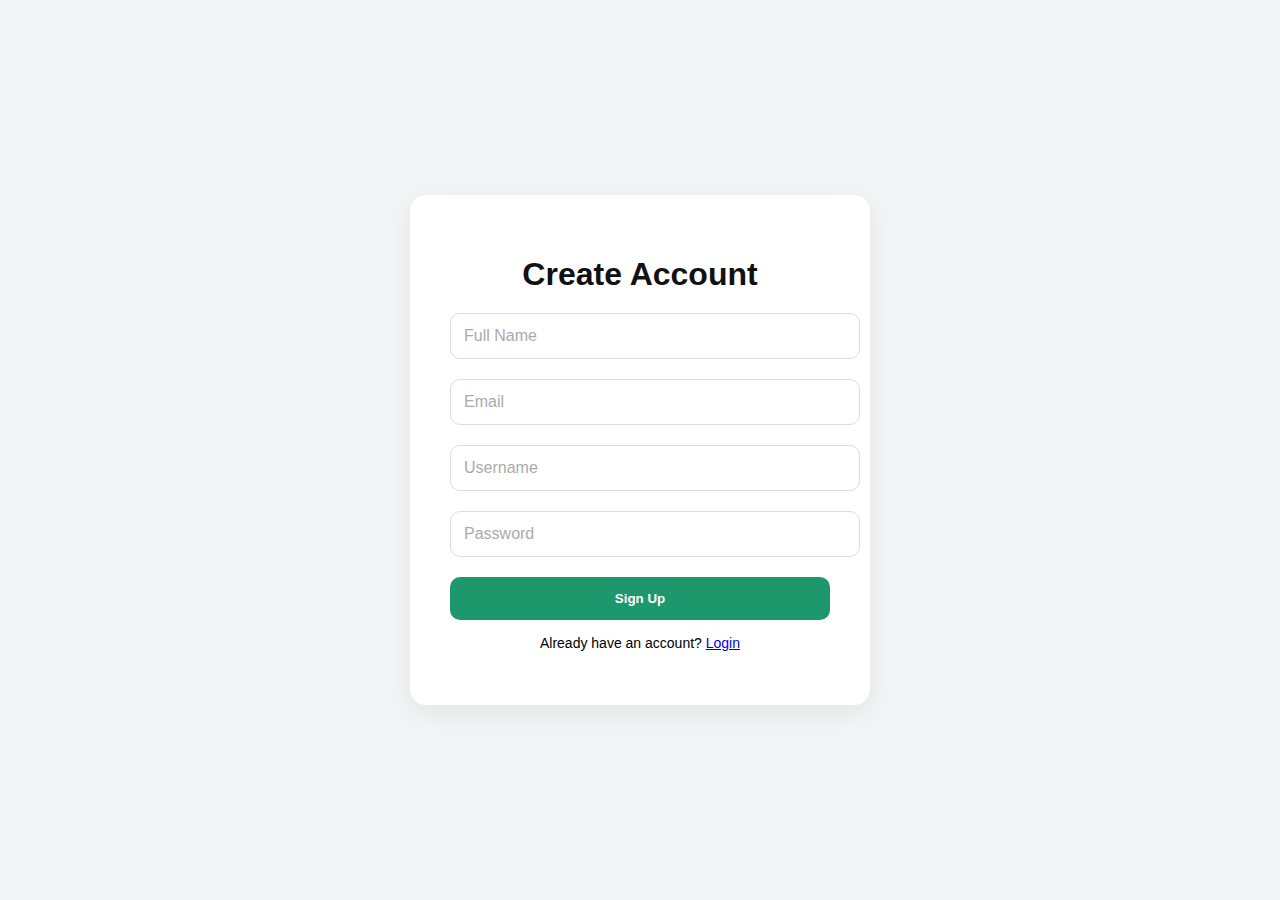
<file: index.html>
<!DOCTYPE html>
<html lang="en">
<head>
    <meta charset="UTF-8">
    <title>EMS Sign Up</title>
    <link rel="stylesheet" href="index.css">
</head>
<body>
<div class="auth-container">
    <div class="auth-card">
        <h1>Create Account</h1>
        <form id="signupForm">
            <div class="input-group">
                <input type="text" id="fullName" required>
                <label>Full Name</label>
            </div>
            <div class="input-group">
                <input type="email" id="email" required>
                <label>Email</label>
            </div>
            <div class="input-group">
                <input type="text" id="username" required>
                <label>Username</label>
            </div>
            <div class="input-group">
                <input type="password" id="password" required>
                <label>Password</label>
            </div>
            <button type="submit" class="btn-primary">Sign Up</button>
            <p class="switch-link">Already have an account? <a href="login.html">Login</a></p>
        </form>
    </div>
</div>
<script src="index.js"></script>
</body>
</html>
</file>
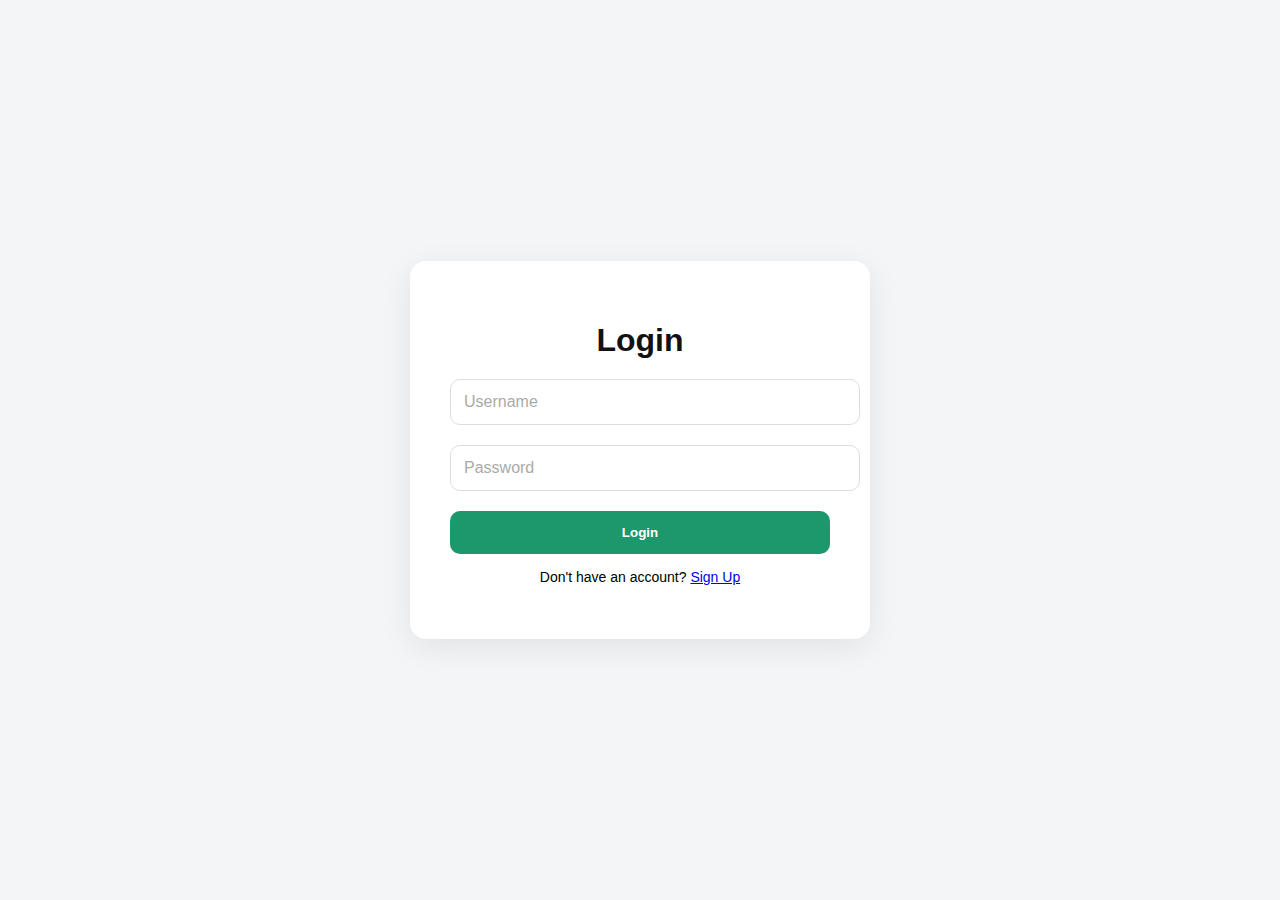
<file: add_employee.html>
<!DOCTYPE html>
<html lang="en">
<head>
<meta charset="UTF-8">
<title>Add Employee - EMS</title>
<link rel="stylesheet" href="add_employee.css">
<link rel="stylesheet" href="global-layout.css"> <!-- global sidebar/nav styles -->
</head>
<body>
    <!-- Add in layout.html or each page -->
<button id="menuToggle" class="menu-toggle">☰</button>

<div class="container">
<aside class="sidebar">
<h2>EMS</h2>
<nav>
<a href="dashboard.html">Dashboard</a>
<a href="employees.html">Employees</a>
<a href="add_employee.html" class="active">Add Employee</a>
<a href="attendance.html">Attendance</a>
<a href="payroll.html">Payroll</a>
<a href="departments.html">Departments</a>
<a href="reports.html">Reports</a>
<a href="profile.html">Profile</a>
<a href="settings.html">Settings</a>
<a href="#" id="logoutBtn" class="logout">Logout</a>
</nav>
</aside>

<main class="main-content">
<h1>Add New Employee</h1>
<form id="addEmployeeForm">
    <div class="input-group"><input type="text" id="name" required><label>Name</label></div>
    <div class="input-group"><input type="text" id="username" required><label>Username</label></div>
    <div class="input-group"><input type="email" id="email" required><label>Email</label></div>
    <div class="input-group"><input type="text" id="department" required><label>Department</label></div>
    <button type="submit" class="btn-primary">Add Employee</button>
</form>
</main>
</div>
<script src="add_employee.js"></script>
</body>
</html>
</file>
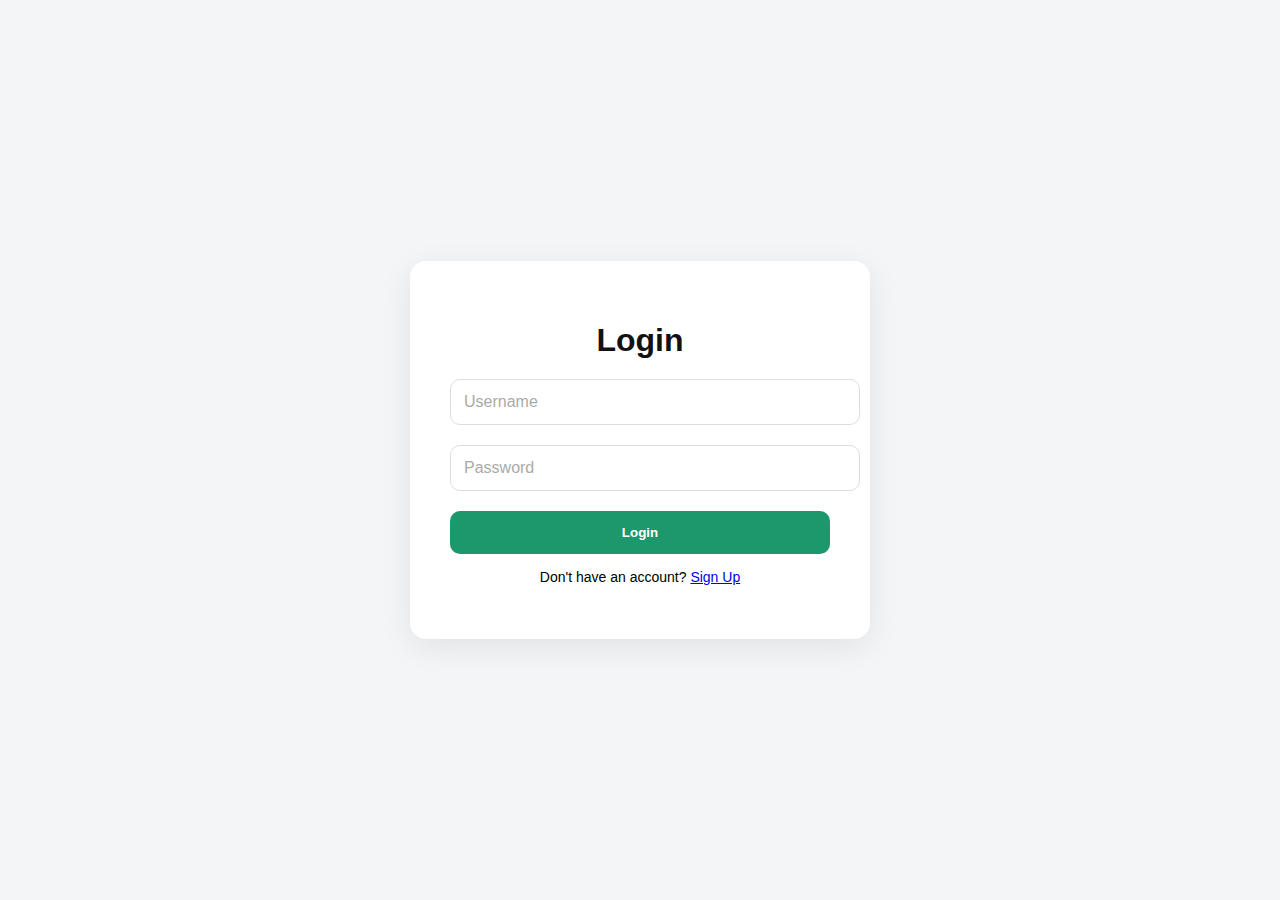
<file: attendance.html>
<!DOCTYPE html>
<html lang="en">
<head>
<meta charset="UTF-8">
<title>Attendance - EMS</title>
<link rel="stylesheet" href="attendance.css">
<link rel="stylesheet" href="global-layout.css"> <!-- global sidebar/nav styles -->
</head>
<body>
    <!-- Add in layout.html or each page -->
<button id="menuToggle" class="menu-toggle">☰</button>

<div class="container">
<aside class="sidebar">
<h2>EMS</h2>
<nav>
<a href="dashboard.html">Dashboard</a>
<a href="employees.html">Employees</a>
<a href="add_employee.html">Add Employee</a>
<a href="attendance.html" class="active">Attendance</a>
<a href="payroll.html">Payroll</a>
<a href="departments.html">Departments</a>
<a href="reports.html">Reports</a>
<a href="profile.html">Profile</a>
<a href="settings.html">Settings</a>
<a href="#" id="logoutBtn" class="logout">Logout</a>
</nav>
</aside>

<main class="main-content">
<h1>Attendance</h1>
<table id="attendanceTable">
<thead>
<tr><th>Name</th><th>Date</th><th>Status</th><th>Actions</th></tr>
</thead>
<tbody></tbody>
</table>
<button id="markAllPresent">Mark All Present Today</button>
</main>
</div>
<script src="attendance.js"></script>
</body>
</html>
</file>
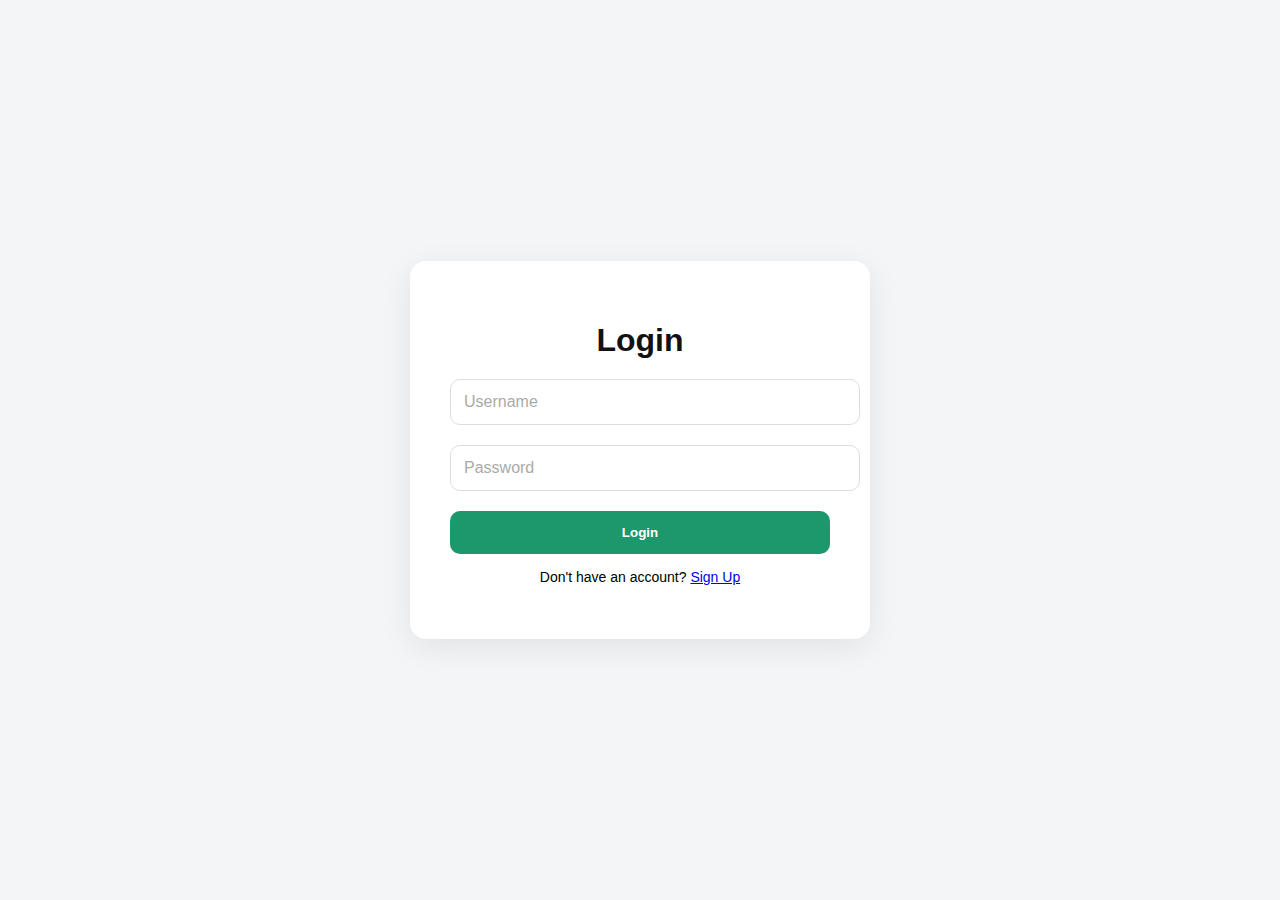
<file: departments.html>
<!DOCTYPE html>
<html lang="en">
<head>
<meta charset="UTF-8">
<title>Departments - EMS</title>
<link rel="stylesheet" href="departments.css">
</head>
<body>
    <!-- Add in layout.html or each page -->
<button id="menuToggle" class="menu-toggle">☰</button>

<div class="container">
<aside class="sidebar">
<h2>EMS</h2>
<nav>
<a href="dashboard.html">Dashboard</a>
<a href="employees.html">Employees</a>
<a href="add_employee.html">Add Employee</a>
<a href="attendance.html">Attendance</a>
<a href="payroll.html">Payroll</a>
<a href="departments.html" class="active">Departments</a>
<a href="reports.html">Reports</a>
<a href="profile.html">Profile</a>
<a href="settings.html">Settings</a>
<a href="#" id="logoutBtn" class="logout">Logout</a>
</nav>
</aside>

<main class="main-content">
<h1>Departments</h1>
<form id="addDeptForm">
<input type="text" id="deptName" placeholder="New Department" required>
<button type="submit">Add Department</button>
</form>
<ul id="deptList"></ul>
</main>
</div>
<script src="departments.js"></script>
</body>
</html>
</file>
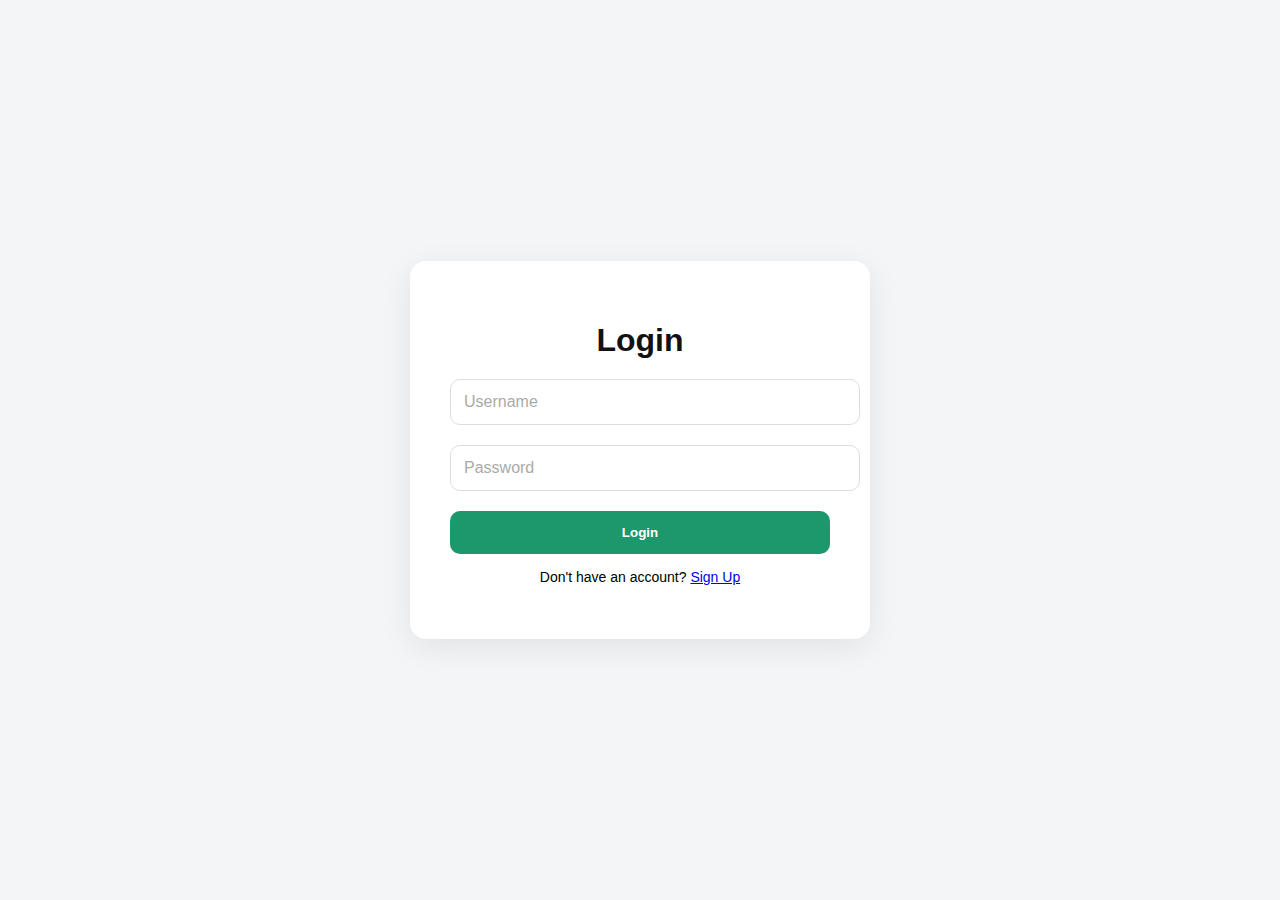
<file: employee.html>
<!DOCTYPE html>
<html lang="en">
<head>
<meta charset="UTF-8">
<title>Employees - EMS</title>
<link rel="stylesheet" href="employees.css">
</head>
<body>

<div class="container">
    <aside class="sidebar">
        <h2>EMS</h2>
        <nav>
            <a href="dashboard.html">Dashboard</a>
            <a href="employees.html" class="active">Employees</a>
            <a href="add_employee.html">Add Employee</a>
            <a href="attendance.html">Attendance</a>
            <a href="payroll.html">Payroll</a>
            <a href="departments.html">Departments</a>
            <a href="reports.html">Reports</a>
            <a href="profile.html">Profile</a>
            <a href="settings.html">Settings</a>
            <a href="#" id="logoutBtn" class="logout">Logout</a>
        </nav>
    </aside>

    <main class="main-content">
        <h1>Employees</h1>
        <input type="text" id="searchInput" placeholder="Search by name or username">
        <table id="employeeTable">
            <thead>
                <tr>
                    <th>Name</th>
                    <th>Username</th>
                    <th>Email</th>
                    <th>Department</th>
                    <th>Actions</th>
                </tr>
            </thead>
            <tbody></tbody>
        </table>
    </main>
</div>

<script src="employees.js"></script>
</body>
</html>
</file>
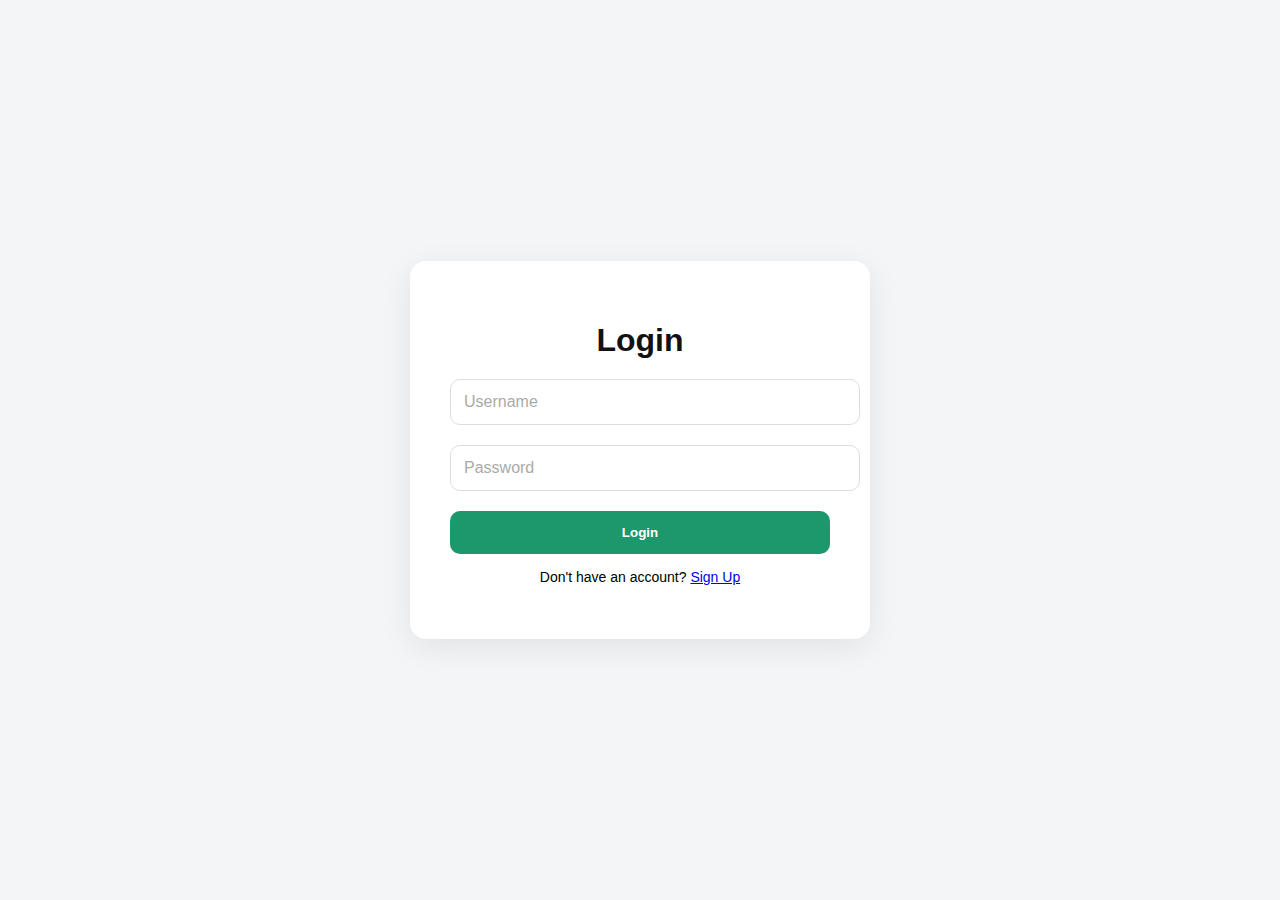
<file: employees.html>
<!DOCTYPE html>
<html lang="en">
<head>
<meta charset="UTF-8">
<title>Employees - EMS</title>
<link rel="stylesheet" href="employees.css">
</head>
<body>
<!-- Add in layout.html or each page -->
<button id="menuToggle" class="menu-toggle">☰</button>

<div class="container">
    <aside class="sidebar">
        <h2>EMS</h2>
        <nav>
            <a href="dashboard.html">Dashboard</a>
            <a href="employees.html" class="active">Employees</a>
            <a href="add_employee.html">Add Employee</a>
            <a href="attendance.html">Attendance</a>
            <a href="payroll.html">Payroll</a>
            <a href="departments.html">Departments</a>
            <a href="reports.html">Reports</a>
            <a href="profile.html">Profile</a>
            <a href="settings.html">Settings</a>
            <a href="#" id="logoutBtn" class="logout">Logout</a>
        </nav>
    </aside>

    <main class="main-content">
        <h1>Employees</h1>
        <input type="text" id="searchInput" placeholder="Search by name or username">
        <table id="employeeTable">
            <thead>
                <tr>
                    <th>Name</th>
                    <th>Username</th>
                    <th>Email</th>
                    <th>Department</th>
                    <th>Actions</th>
                </tr>
            </thead>
            <tbody></tbody>
        </table>
    </main>
</div>

<script src="employees.js"></script>
</body>
</html>
</file>
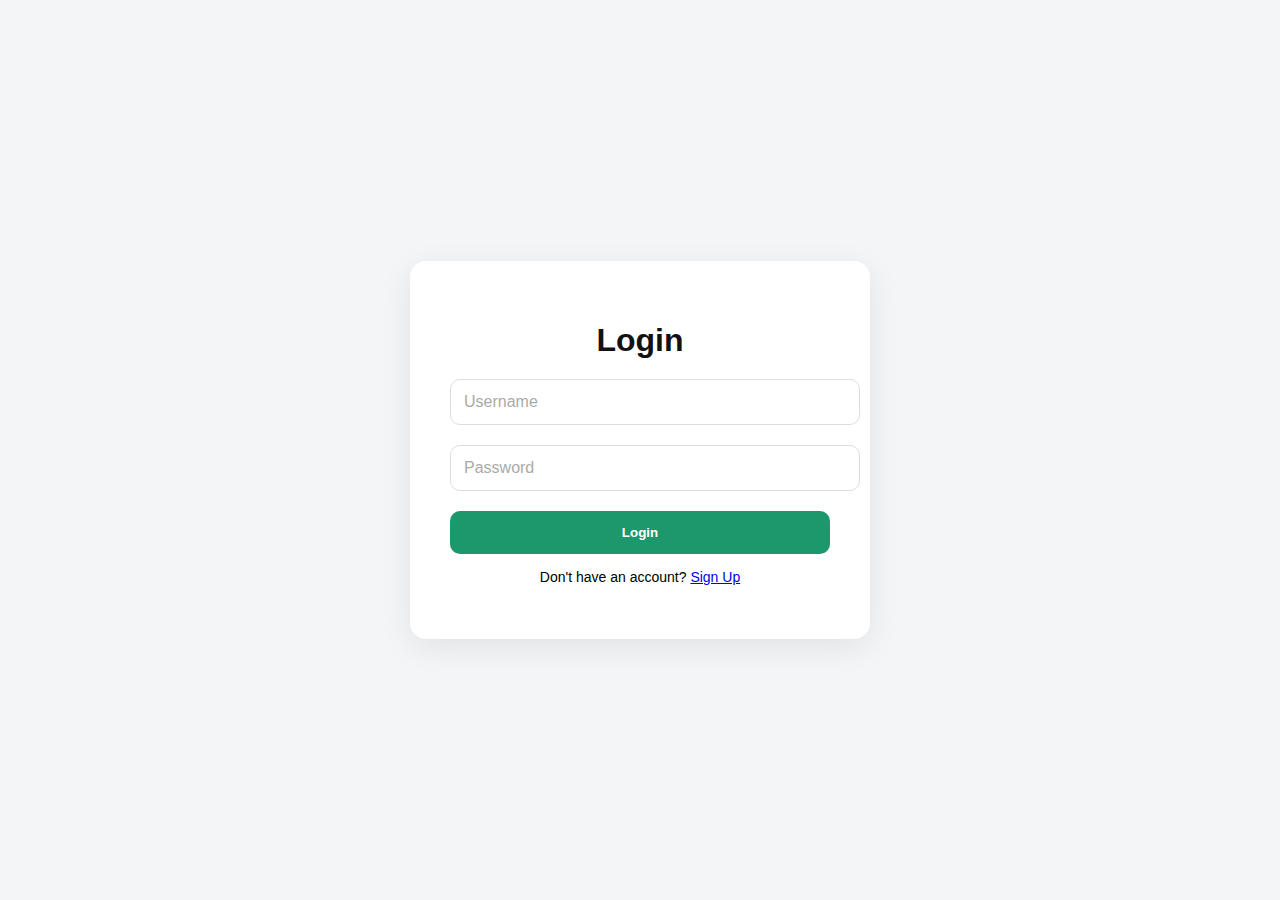
<file: login.html>
<!DOCTYPE html>
<html lang="en">
<head>
    <meta charset="UTF-8">
    <title>EMS Login</title>
    <link rel="stylesheet" href="login.css">
</head>
<body>
<div class="auth-container">
    <div class="auth-card">
        <h1>Login</h1>
        <form id="loginForm">
            <div class="input-group">
                <input id="username" required>
                <label>Username</label>
            </div>
            <div class="input-group">
                <input type="password" id="password" required>
                <label>Password</label>
            </div>
            <button type="submit" class="btn-primary">Login</button>
            <p class="switch-link">Don't have an account? <a href="index.html">Sign Up</a></p>
        </form>
    </div>
</div>
<script src="login.js"></script>
</body>
</html>
</file>
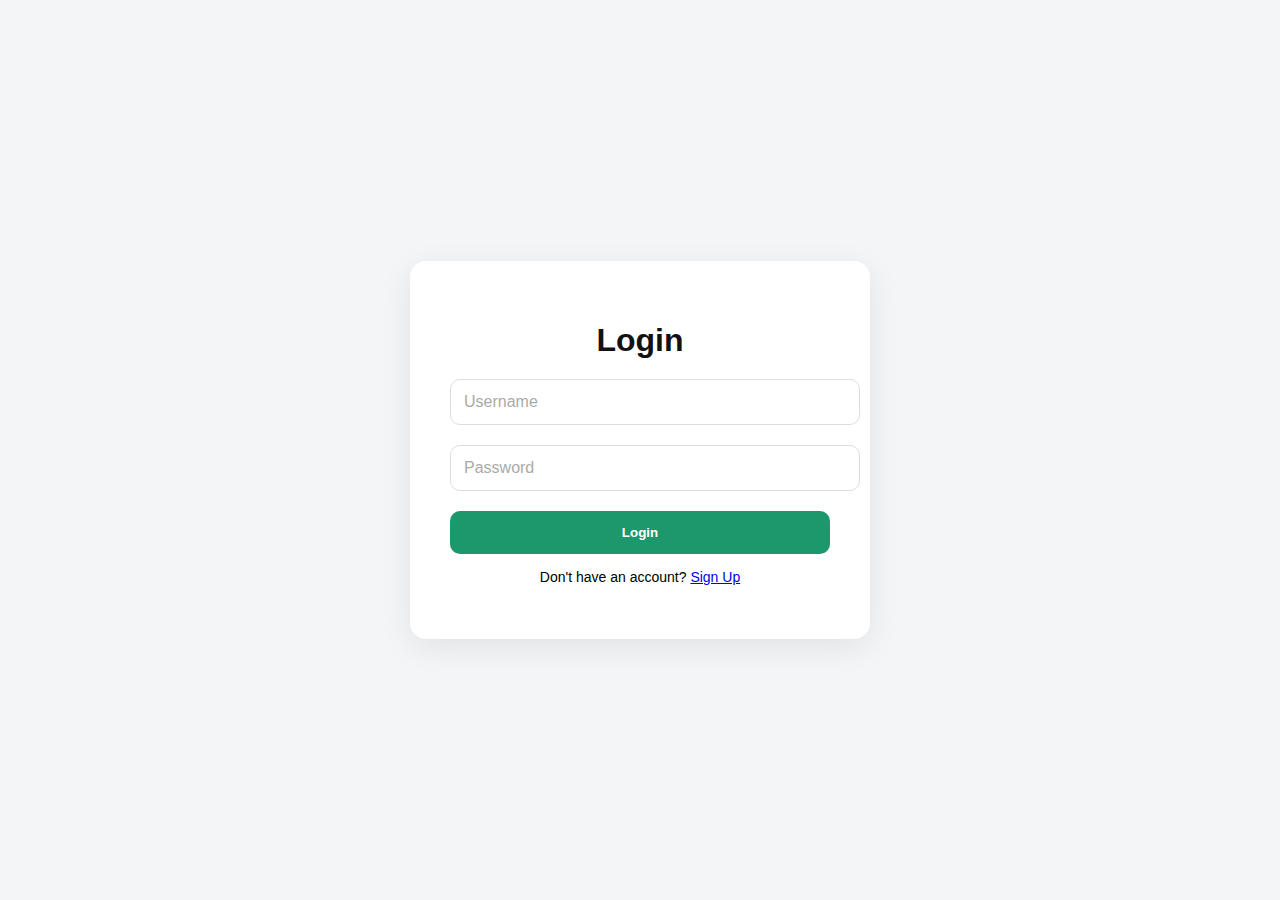
<file: payroll.html>
<!DOCTYPE html>
<html lang="en">
<head>
<meta charset="UTF-8">
<title>Payroll - EMS</title>
<link rel="stylesheet" href="payroll.css">
<link rel="stylesheet" href="global-layout.css"> <!-- global sidebar/nav styles -->
</head>
<body>
    <!-- Add in layout.html or each page -->
<button id="menuToggle" class="menu-toggle">☰</button>

<div class="container">
<aside class="sidebar">
<h2>EMS</h2>
<nav>
<a href="dashboard.html">Dashboard</a>
<a href="employees.html">Employees</a>
<a href="add_employee.html">Add Employee</a>
<a href="attendance.html">Attendance</a>
<a href="payroll.html" class="active">Payroll</a>
<a href="departments.html">Departments</a>
<a href="reports.html">Reports</a>
<a href="profile.html">Profile</a>
<a href="settings.html">Settings</a>
<a href="#" id="logoutBtn" class="logout">Logout</a>
</nav>
</aside>

<main class="main-content">
<h1>Payroll</h1>
<table id="payrollTable">
<thead>
<tr><th>Name</th><th>Salary ($)</th><th>Month</th><th>Status</th></tr>
</thead>
<tbody></tbody>
</table>
</main>
</div>
<script src="payroll.js"></script>
</body>
</html>
</file>
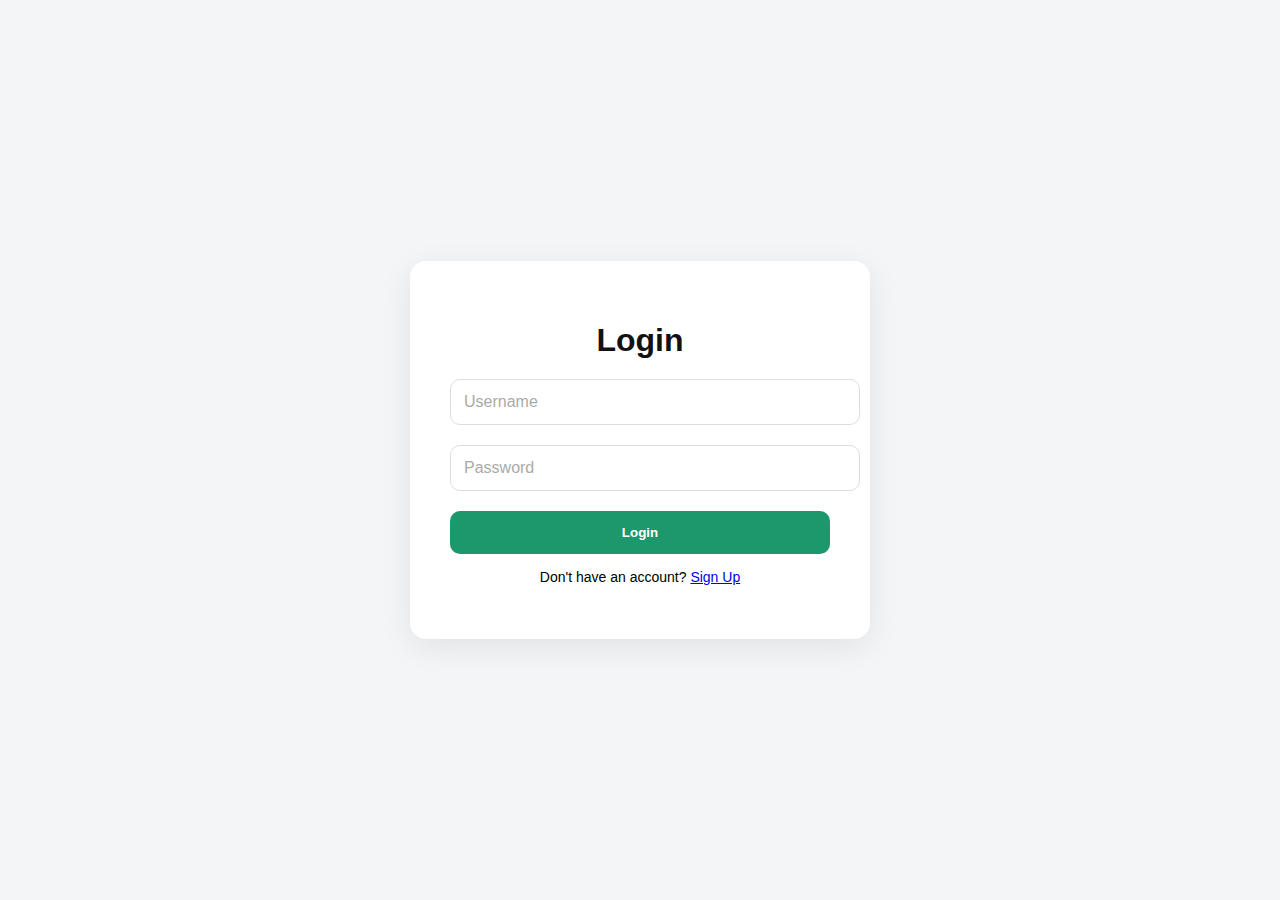
<file: settings.html>
<!DOCTYPE html>
<html lang="en">
<head>
<meta charset="UTF-8">
<title>Settings - EMS</title>
<link rel="stylesheet" href="global-layout.css"> <!-- existing sidebar/layout CSS -->
<link rel="stylesheet" href="settings.css"> <!-- page-specific CSS -->
</head>
<body>
    <!-- Add in layout.html or each page -->
<button id="menuToggle" class="menu-toggle">☰</button>

<div class="container">
<aside class="sidebar">
    <h2>EMS</h2>
    <nav>
        <a href="dashboard.html">Dashboard</a>
        <a href="employees.html">Employees</a>
        <a href="add_employee.html">Add Employee</a>
        <a href="attendance.html">Attendance</a>
        <a href="payroll.html">Payroll</a>
        <a href="departments.html">Departments</a>
        <a href="reports.html">Reports</a>
        <a href="profile.html">Profile</a>
        <a href="settings.html" class="active">Settings</a>
        <a href="#" id="logoutBtn" class="logout">Logout</a>
    </nav>
</aside>

<main class="main-content">
<h1>Settings</h1>

<div class="settings-tabs">
    <button class="tab-btn active" data-tab="profile">Profile</button>
    <button class="tab-btn" data-tab="password">Password</button>
    <button class="tab-btn" data-tab="notifications">Notifications</button>
    <button class="tab-btn" data-tab="system">System</button>
    <button class="tab-btn" data-tab="attendance">Attendance</button>
</div>

<!-- PROFILE -->
<div class="tab-content" id="profile">
    <h2>Profile Settings</h2>
    <input type="text" id="setName" placeholder="Name">
    <input type="email" id="setEmail" placeholder="Email">
    <button id="saveProfile">Save</button>
</div>

<!-- PASSWORD -->
<div class="tab-content" id="password" style="display:none;">
    <h2>Change Password</h2>
    <input type="password" id="currentPwd" placeholder="Current Password">
    <input type="password" id="newPwd" placeholder="New Password">
    <button id="savePassword">Change</button>
</div>

<!-- NOTIFICATIONS -->
<div class="tab-content" id="notifications" style="display:none;">
    <h2>Notification Settings</h2>
    <label><input type="checkbox" id="emailNotif"> Email Notifications</label>
    <label><input type="checkbox" id="inAppNotif"> In-App Notifications</label>
    <button id="saveNotif">Save</button>
</div>

<!-- SYSTEM -->
<div class="tab-content" id="system" style="display:none;">
    <h2>System Preferences</h2>
    <label>Theme:
        <select id="themeSelect">
            <option value="light">Light</option>
            <option value="dark">Dark</option>
        </select>
    </label>
    <button id="saveSystem">Save</button>
</div>

<!-- ATTENDANCE -->
<div class="tab-content" id="attendance" style="display:none;">
    <h2>Attendance Settings</h2>
    <label>Working Hours:
        <input type="number" id="workHours" value="8"> per day
    </label>
    <button id="saveAttendance">Save</button>
</div>

</main>
</div>
<script src="settings.js"></script>
</body>
</html>
</file>
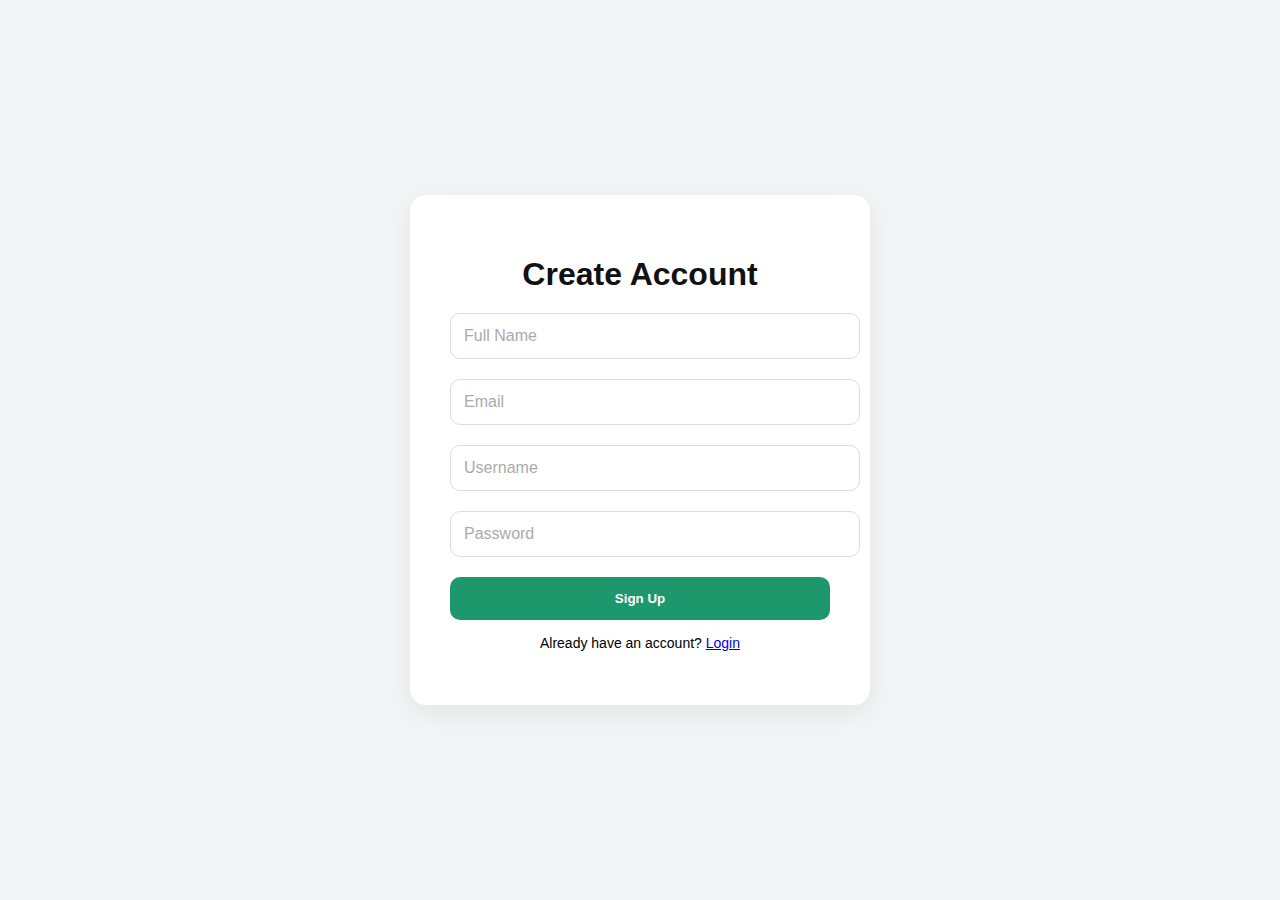
<file: sign-in.html>
<!DOCTYPE html>
<html lang="en">
<head>
    <meta charset="UTF-8">
    <title>EMS Sign Up</title>
    <link rel="stylesheet" href="sign-in.css">
</head>
<body>
<div class="auth-container">
    <div class="auth-card">
        <h1>Create Account</h1>
        <form id="signupForm">
            <div class="input-group">
                <input type="text" id="fullName" required>
                <label>Full Name</label>
            </div>
            <div class="input-group">
                <input type="email" id="email" required>
                <label>Email</label>
            </div>
            <div class="input-group">
                <input type="text" id="username" required>
                <label>Username</label>
            </div>
            <div class="input-group">
                <input type="password" id="password" required>
                <label>Password</label>
            </div>
            <button type="submit" class="btn-primary">Sign Up</button>
            <p class="switch-link">Already have an account? <a href="login.html">Login</a></p>
        </form>
    </div>
</div>
<script src="sign-in.js"></script>
</body>
</html>
</file>
<file: index.css>
body {
    margin: 0;
    font-family: -apple-system, BlinkMacSystemFont, 'Segoe UI', Roboto, sans-serif;
    background: #f4f5f7;
    display: flex;
    justify-content: center;
    align-items: center;
    height: 100vh;
}

.auth-container {
    width: 100%;
    display: flex;
    justify-content: center;
}

.auth-card {
    background: #fff;
    border-radius: 16px;
    padding: 40px;
    width: 380px;
    box-shadow: 0 8px 32px rgba(0,0,0,0.08);
}

h1 {
    text-align: center;
    margin-bottom: 20px;
    font-weight: 600;
    color: #111;
}

.input-group {
    position: relative;
    margin-bottom: 20px;
}

input {
    width: 100%;
    padding: 14px;
    border: 1px solid #ddd;
    border-radius: 10px;
    outline: none;
    font-size: 14px;
}

label {
    position: absolute;
    top: 50%;
    left: 14px;
    transform: translateY(-50%);
    pointer-events: none;
    transition: 0.3s;
    color: #aaa;
}

input:focus + label,
input:valid + label {
    top: -10px;
    left: 10px;
    font-size: 12px;
    color: #1d976c;
    background: #fff;
    padding: 0 4px;
}

.btn-primary {
    width: 100%;
    padding: 14px;
    border: none;
    border-radius: 10px;
    background: #1d976c;
    color: #fff;
    font-weight: 600;
    cursor: pointer;
    transition: 0.3s;
}

.btn-primary:hover {
    background: #147251;
}

.switch-link {
    text-align: center;
    margin-top: 15px;
    font-size: 14px;
}
</file>
<file: add_employee.css>
.input-group { position: relative; margin-bottom: 20px; }
input { width:100%; padding:14px; border:1px solid #ddd; border-radius:10px; outline:none; }
label { position:absolute; top:50%; left:14px; transform:translateY(-50%); pointer-events:none; transition:.3s; color:#aaa; }
input:focus + label, input:valid + label { top:-10px; font-size:12px; color:#1d976c; background:#fff; padding:0 4px; }
button.btn-primary { padding:14px; border:none; border-radius:10px; background:#1d976c; color:#fff; cursor:pointer; width:100%; }
button.btn-primary:hover { background:#147251; }


.menu-toggle {
    display: none;
    position: absolute;
    top: 15px;
    left: 15px;
    font-size: 24px;
    background: none;
    border: none;
    cursor: pointer;
}

@media screen and (max-width: 768px) {
    .menu-toggle { display: block; }
    .sidebar { display: none; position: absolute; z-index: 999; top: 0; left: 0; height: 100vh; background: #fff; width: 220px; }
    .sidebar.show { display: block; }
}
</file>
<file: global-layout.css>
/* Global container layout */
.container {
    display: flex;
    height: 100vh;
    overflow: hidden;
}

/* Sidebar */
.sidebar {
    width: 220px;
    background: #fff;
    padding: 30px 15px;
    box-shadow: 2px 0 12px rgba(0,0,0,0.1);
    flex-shrink: 0;
}

.sidebar h2 {
    margin-bottom: 30px;
    color: #1d976c;
}

/* Sidebar nav */
.sidebar nav {
    display: flex;
    flex-direction: column;
}

.sidebar nav a {
    display: block;
    padding: 10px 0;
    color: #333;
    text-decoration: none;
    margin-bottom: 6px;
    transition: 0.3s;
    border-radius: 6px;
    padding-left: 10px;
}

.sidebar nav a:hover,
.sidebar nav a.active {
    color: #1d976c;
    font-weight: 600;
    background: rgba(29, 151, 108, 0.1);
}

.sidebar nav a.logout {
    margin-top: 20px;
    color: #ff4d4d;
}

/* Main content */
.main-content {
    flex: 1;
    padding: 20px;
    overflow-y: auto;
    min-width: 0;
}

/* Responsive adjustments */
@media screen and (max-width: 1024px) {
    .container {
        flex-direction: column;
        height: auto;
    }

    .sidebar {
        width: 100%;
        display: flex;
        overflow-x: auto;
    }

    .sidebar nav {
        flex-direction: row;
    }

    .sidebar nav a {
        margin: 0 10px 0 0;
        padding: 10px 15px;
    }
}

@media screen and (max-width: 768px) {
    .sidebar {
        padding: 15px;
    }

    .sidebar h2 {
        font-size: 18px;
        margin-bottom: 15px;
    }

    .main-content {
        padding: 15px;
    }
}

@media screen and (max-width: 480px) {
    .sidebar nav {
        flex-direction: column;
        overflow-x: visible;
    }

    .sidebar nav a {
        padding: 8px 10px;
        font-size: 14px;
    }
}


.menu-toggle {
    display: none;
    position: absolute;
    top: 15px;
    left: 15px;
    font-size: 24px;
    background: none;
    border: none;
    cursor: pointer;
}

@media screen and (max-width: 768px) {
    .menu-toggle { display: block; }
    .sidebar { display: none; position: absolute; z-index: 999; top: 0; left: 0; height: 100vh; background: #fff; width: 220px; }
    .sidebar.show { display: block; }
}
</file>
<file: attendance.css>
/* Same sidebar/main layout as employees.css */
table { width:100%; border-collapse: collapse; background:#fff; border-radius:8px; overflow:hidden; box-shadow:0 4px 12px rgba(0,0,0,0.05);}
th, td { padding:14px; text-align:left; border-bottom:1px solid #eee; }
th { background:#f7f7f7; }
button { padding:6px 12px; border:none; border-radius:6px; cursor:pointer; margin-right:6px; }
button.present { background:#1d976c; color:#fff; }
button.absent { background:#ff4d4d; color:#fff; }
#markAllPresent { margin-top:10px; padding:10px 20px; background:#1d976c; color:#fff; border-radius:8px; cursor:pointer; border:none; }


.menu-toggle {
    display: none;
    position: absolute;
    top: 15px;
    left: 15px;
    font-size: 24px;
    background: none;
    border: none;
    cursor: pointer;
}

@media screen and (max-width: 768px) {
    .menu-toggle { display: block; }
    .sidebar { display: none; position: absolute; z-index: 999; top: 0; left: 0; height: 100vh; background: #fff; width: 220px; }
    .sidebar.show { display: block; }
}
</file>
<file: departments.css>
/* Sidebar + main content layout */
body { margin:0; font-family: -apple-system, BlinkMacSystemFont, 'Segoe UI', Roboto, sans-serif; background: #f4f5f7; }
.container { display: flex; height: 100vh; }
.sidebar { width: 220px; background: #fff; padding: 30px; box-shadow: 2px 0 12px rgba(0,0,0,0.1); }
.sidebar h2 { margin-bottom: 30px; color: #1d976c; }
.sidebar nav a { display:block; padding:10px 0; color:#333; text-decoration:none; margin-bottom:6px; transition:0.3s; }
.sidebar nav a:hover, .sidebar nav a.active { color:#1d976c; font-weight:600; }
.sidebar nav a.logout { margin-top:20px; color:#ff4d4d; }
.main-content { flex:1; padding:30px; overflow-y:auto; }
#addDeptForm { display:flex; gap:10px; margin-bottom:20px; }
#addDeptForm input { flex:1; padding:10px; border-radius:8px; border:1px solid #ddd; }
#addDeptForm button { padding:10px 20px; border:none; border-radius:8px; background:#1d976c; color:#fff; cursor:pointer; }
ul#deptList { list-style:none; padding:0; }
ul#deptList li { padding:10px; background:#fff; margin-bottom:10px; border-radius:8px; box-shadow:0 2px 6px rgba(0,0,0,0.05); display:flex; justify-content:space-between; align-items:center; }
ul#deptList li button { padding:6px 12px; border:none; border-radius:6px; background:#ff4d4d; color:#fff; cursor:pointer; }

.menu-toggle {
    display: none;
    position: absolute;
    top: 15px;
    left: 15px;
    font-size: 24px;
    background: none;
    border: none;
    cursor: pointer;
}

@media screen and (max-width: 768px) {
    .menu-toggle { display: block; }
    .sidebar { display: none; position: absolute; z-index: 999; top: 0; left: 0; height: 100vh; background: #fff; width: 220px; }
    .sidebar.show { display: block; }
}
</file>
<file: employees.css>
/* Layout same as dashboard */
body { margin:0; font-family: -apple-system, BlinkMacSystemFont, 'Segoe UI', Roboto, sans-serif; background: #f4f5f7; }
.container { display: flex; height: 100vh; }
.sidebar { width: 220px; background: #fff; padding: 30px; box-shadow: 2px 0 12px rgba(0,0,0,0.1); }
.sidebar h2 { margin-bottom: 30px; color: #1d976c; }
.sidebar nav a { display:block; padding:10px 0; color:#333; text-decoration:none; margin-bottom:6px; transition:0.3s; }
.sidebar nav a:hover, .sidebar nav a.active { color:#1d976c; font-weight:600; }
.sidebar nav a.logout { margin-top:20px; color:#ff4d4d; }
.main-content { flex:1; padding:30px; overflow-y:auto; }
input#searchInput { width:100%; padding:10px; margin-bottom:20px; border-radius:8px; border:1px solid #ddd; }
table { width:100%; border-collapse: collapse; background:#fff; border-radius:8px; overflow:hidden; box-shadow:0 4px 12px rgba(0,0,0,0.05);}
th, td { padding:14px; text-align:left; border-bottom:1px solid #eee; }
th { background:#f7f7f7; }
button { padding:6px 12px; border:none; border-radius:6px; cursor:pointer; margin-right:6px; }
button.edit { background:#1d976c; color:#fff; }
button.delete { background:#ff4d4d; color:#fff; }

.menu-toggle {
    display: none;
    position: absolute;
    top: 15px;
    left: 15px;
    font-size: 24px;
    background: none;
    border: none;
    cursor: pointer;
}

@media screen and (max-width: 768px) {
    .menu-toggle { display: block; }
    .sidebar { display: none; position: absolute; z-index: 999; top: 0; left: 0; height: 100vh; background: #fff; width: 220px; }
    .sidebar.show { display: block; }
}
</file>
<file: login.css>
body {
    margin: 0;
    font-family: -apple-system, BlinkMacSystemFont, 'Segoe UI', Roboto, sans-serif;
    background: linear-gradient(135deg,#f4f5f7,#e0e2e7);
    display: flex;
    justify-content: center;
    align-items: center;
    height: 100vh;
}

/* Rest same as signup.css */


body {
    margin: 0;
    font-family: -apple-system, BlinkMacSystemFont, 'Segoe UI', Roboto, sans-serif;
    background: #f4f5f7;
    display: flex;
    justify-content: center;
    align-items: center;
    height: 100vh;
}

.auth-container {
    width: 100%;
    display: flex;
    justify-content: center;
}

.auth-card {
    background: #fff;
    border-radius: 16px;
    padding: 40px;
    width: 380px;
    box-shadow: 0 8px 32px rgba(0,0,0,0.08);
}

h1 {
    text-align: center;
    margin-bottom: 20px;
    font-weight: 600;
    color: #111;
}

.input-group {
    position: relative;
    margin-bottom: 20px;
}

input {
    width: 100%;
    padding: 14px;
    border: 1px solid #ddd;
    border-radius: 10px;
    outline: none;
    font-size: 14px;
}

label {
    position: absolute;
    top: 50%;
    left: 14px;
    transform: translateY(-50%);
    pointer-events: none;
    transition: 0.3s;
    color: #aaa;
}

input:focus + label,
input:valid + label {
    top: -10px;
    left: 10px;
    font-size: 12px;
    color: #1d976c;
    background: #fff;
    padding: 0 4px;
}

.btn-primary {
    width: 100%;
    padding: 14px;
    border: none;
    border-radius: 10px;
    background: #1d976c;
    color: #fff;
    font-weight: 600;
    cursor: pointer;
    transition: 0.3s;
}

.btn-primary:hover {
    background: #147251;
}

.switch-link {
    text-align: center;
    margin-top: 15px;
    font-size: 14px;
}
</file>
<file: payroll.css>
/* Similar table styles as previous pages */
table { width:100%; border-collapse: collapse; background:#fff; border-radius:8px; overflow:hidden; box-shadow:0 4px 12px rgba(0,0,0,0.05);}
th, td { padding:14px; text-align:left; border-bottom:1px solid #eee; }
th { background:#f7f7f7; }

.menu-toggle {
    display: none;
    position: absolute;
    top: 15px;
    left: 15px;
    font-size: 24px;
    background: none;
    border: none;
    cursor: pointer;
}

@media screen and (max-width: 768px) {
    .menu-toggle { display: block; }
    .sidebar { display: none; position: absolute; z-index: 999; top: 0; left: 0; height: 100vh; background: #fff; width: 220px; }
    .sidebar.show { display: block; }
}
</file>
<file: settings.css>
/* Settings page tabs and content */
.settings-tabs { display:flex; gap:10px; margin-bottom:20px; flex-wrap:wrap; }
.tab-btn { padding:10px 20px; border:none; border-radius:6px; cursor:pointer; background:#eee; }
.tab-btn.active { background:#1d976c; color:#fff; }
.tab-content { background:#fff; padding:20px; border-radius:10px; box-shadow:0 4px 12px rgba(0,0,0,0.05); margin-bottom:20px; }
.tab-content input, .tab-content select { display:block; margin:10px 0; padding:8px 12px; border-radius:6px; border:1px solid #ccc; }
.tab-content button { padding:10px 20px; border:none; border-radius:6px; background:#1d976c; color:#fff; cursor:pointer; }
.tab-content label { display:block; margin:8px 0; cursor:pointer; }


.menu-toggle {
    display: none;
    position: absolute;
    top: 15px;
    left: 15px;
    font-size: 24px;
    background: none;
    border: none;
    cursor: pointer;
}

@media screen and (max-width: 768px) {
    .menu-toggle { display: block; }
    .sidebar { display: none; position: absolute; z-index: 999; top: 0; left: 0; height: 100vh; background: #fff; width: 220px; }
    .sidebar.show { display: block; }
}
</file>
<file: sign-in.css>
body {
    margin: 0;
    font-family: -apple-system, BlinkMacSystemFont, 'Segoe UI', Roboto, sans-serif;
    background: #f4f5f7;
    display: flex;
    justify-content: center;
    align-items: center;
    height: 100vh;
}

.auth-container {
    width: 100%;
    display: flex;
    justify-content: center;
}

.auth-card {
    background: #fff;
    border-radius: 16px;
    padding: 40px;
    width: 380px;
    box-shadow: 0 8px 32px rgba(0,0,0,0.08);
}

h1 {
    text-align: center;
    margin-bottom: 20px;
    font-weight: 600;
    color: #111;
}

.input-group {
    position: relative;
    margin-bottom: 20px;
}

input {
    width: 100%;
    padding: 14px;
    border: 1px solid #ddd;
    border-radius: 10px;
    outline: none;
    font-size: 14px;
}

label {
    position: absolute;
    top: 50%;
    left: 14px;
    transform: translateY(-50%);
    pointer-events: none;
    transition: 0.3s;
    color: #aaa;
}

input:focus + label,
input:valid + label {
    top: -10px;
    left: 10px;
    font-size: 12px;
    color: #1d976c;
    background: #fff;
    padding: 0 4px;
}

.btn-primary {
    width: 100%;
    padding: 14px;
    border: none;
    border-radius: 10px;
    background: #1d976c;
    color: #fff;
    font-weight: 600;
    cursor: pointer;
    transition: 0.3s;
}

.btn-primary:hover {
    background: #147251;
}

.switch-link {
    text-align: center;
    margin-top: 15px;
    font-size: 14px;
}
</file>
